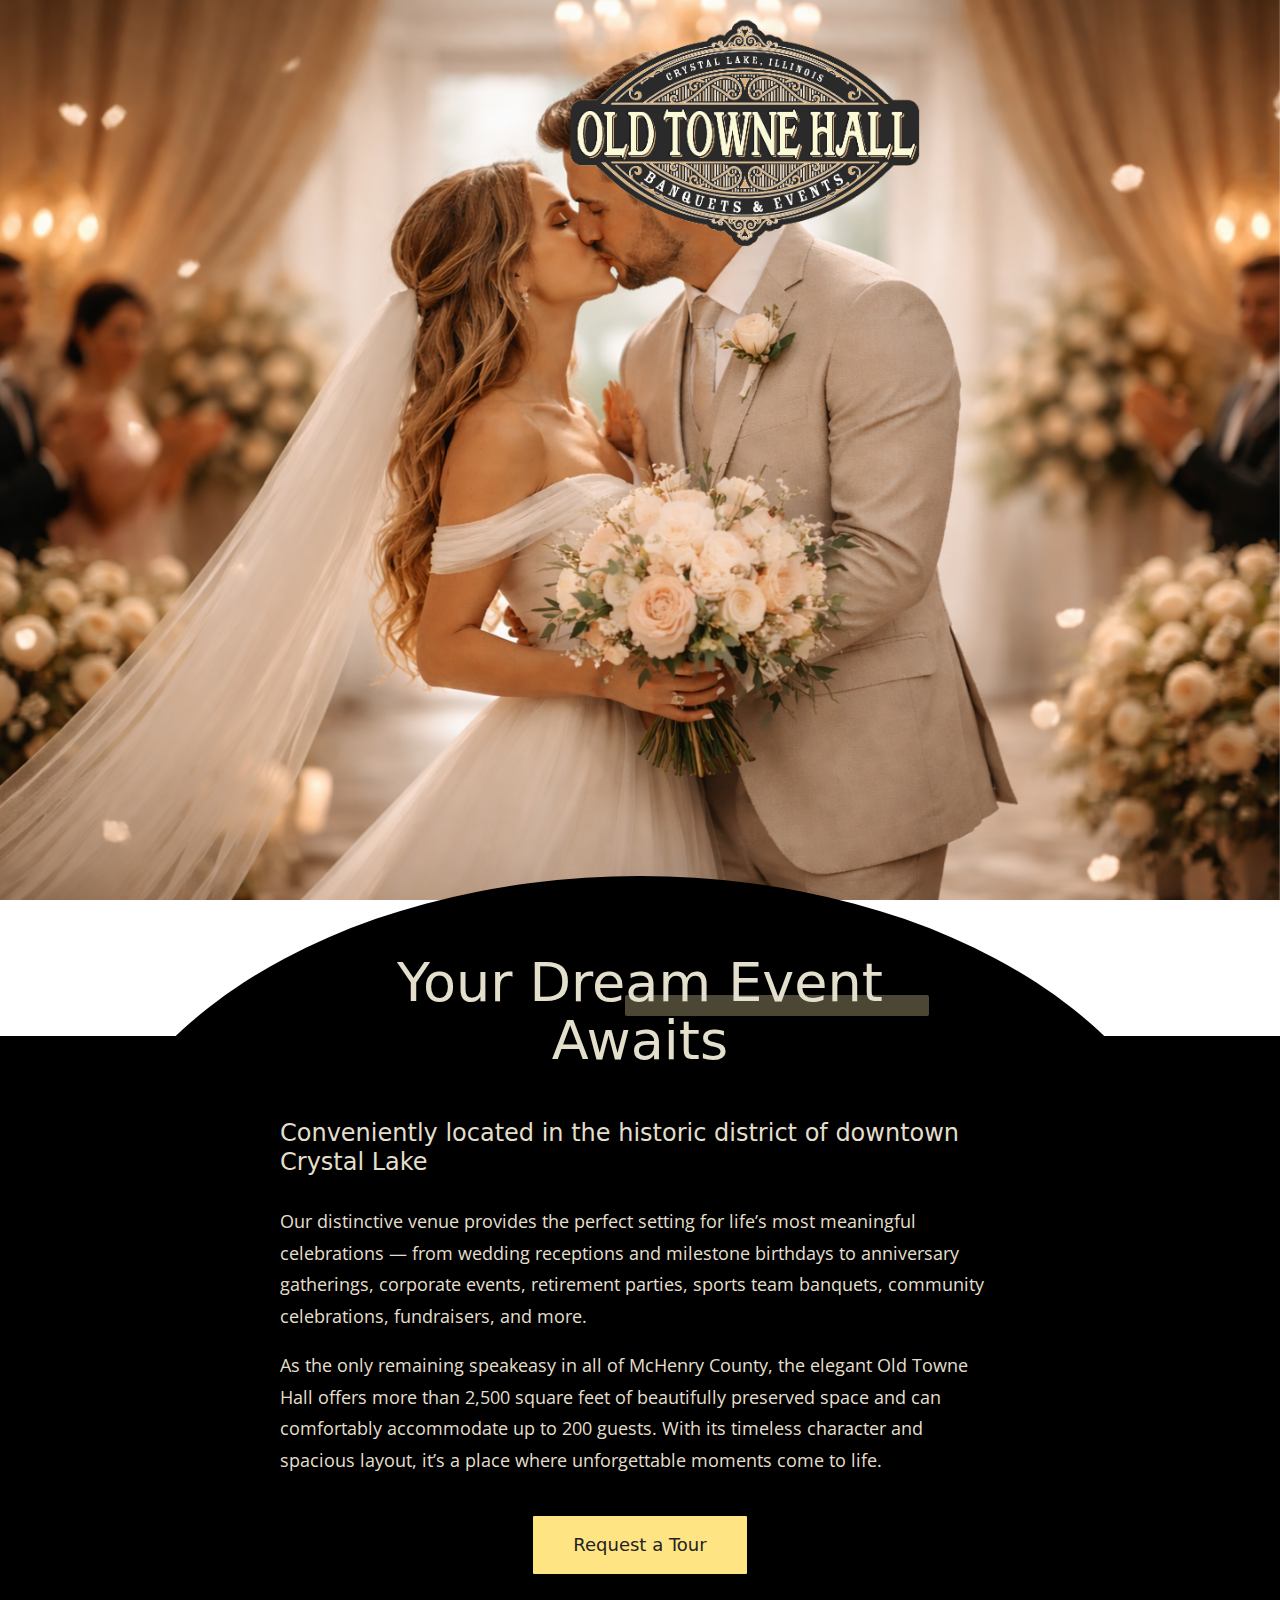
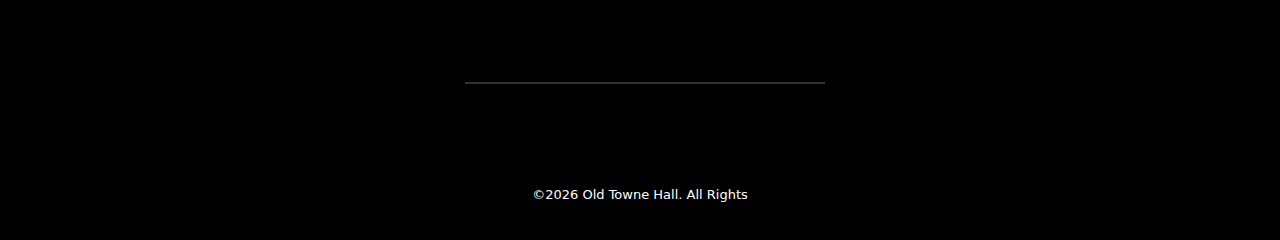
<file: index.html>
<!doctype html>
<html lang="en">
<head>
  <meta charset="utf-8" />
  <meta name="viewport" content="width=device-width, initial-scale=1" />
  <title>Old Towne Hall | Crystal Lakes gem of gems</title>
<link rel="preconnect" href="https://fonts.googleapis.com">
<link rel="preconnect" href="https://fonts.gstatic.com" crossorigin>
<link href="https://fonts.googleapis.com/css2?family=Open+Sans:ital,wght@0,300..800;1,300..800&family=Parisienne&display=swap" rel="stylesheet">
  <link rel="stylesheet" href="assets/styles.css" />
</head>
<body>
  <header class="topbar container">

    <div class="brand">
      <a href="index.html">
        <span class="logo" aria-hidden="true">
          <img src="assets/images/logo-main.webp" alt="">
        </span>
      </a>
    </div>
  </header>

  <section class="entry-hero" style="background-image: url(assets/images/hero-image.png);"></section>

  <main class="homepage-primary">
    <div class="container">
      <div class="hero-card alt-container">
        <h1 class="alt-section-title">
          Your Dream Event Awaits
          <span></span>
        </h1>
        <span class="sexy-back">
          <h2>Conveniently located in the historic district of downtown Crystal Lake</h2>
        </span>
          <p>Our distinctive venue provides the perfect setting for life’s most meaningful celebrations — from wedding receptions and milestone birthdays to anniversary gatherings, corporate events, retirement parties, sports team banquets, community celebrations, fundraisers, and more.</p>
          <p>As the only remaining speakeasy in all of McHenry County, the elegant Old Towne Hall offers more than 2,500 square feet of beautifully preserved space and can comfortably accommodate up to 200 guests. With its timeless character and spacious layout, it’s a place where unforgettable moments come to life.</p>
        <div class="actions">
          <a class="btn" href="contact.html">Request a Tour</a>
        </div>
      </div>

    </div>
  </main>

  <footer class="footer">
    <div class="container footerRow">
      <div>©<span id="y">2026</span> Old Towne Hall. All Rights</div>
    </div>
  </footer>
</body>
</html>
</file>
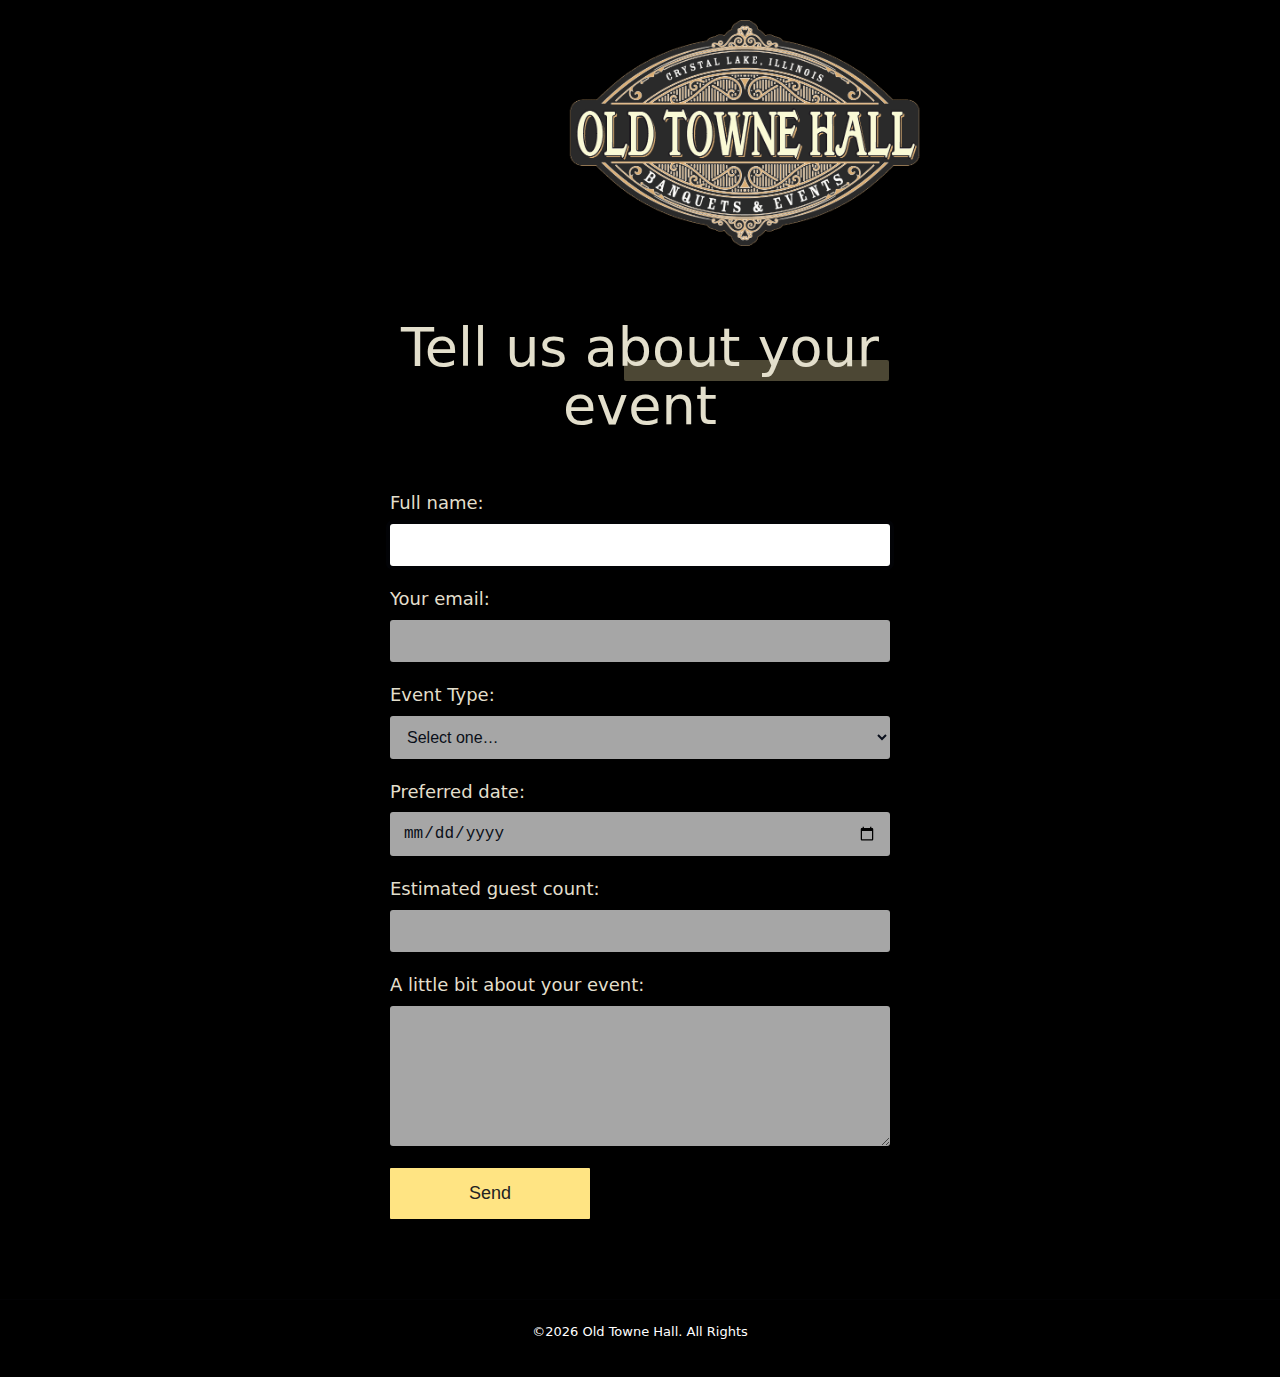
<file: contact.html>
<!doctype html>
<html lang="en">
<head>
  <meta charset="utf-8" />
  <meta name="viewport" content="width=device-width, initial-scale=1" />
  <title>Contact — Old Towne Hall | Crystal Lakes gem of gems</title>
  <link rel="stylesheet" href="assets/styles.css" />
</head>
<body class="contact">
  <header class="topbar container">
    <div class="brand">
      <a href="index.html">
        <span class="logo" aria-hidden="true">
          <img src="assets/images/logo-main.webp" alt="">
        </span>
      </a>
    </div>
  </header>

  <main class="section">
    <div class="container contact-form">
      <div class="panel">
        <h1 class="alt-section-title">
        Tell us about your event
          <span></span>
        </h1>
        <form class="form" action="https://formspree.io/f/xdalpdrp" method="POST">
          <div class="field">
            <label for="full-name">
              Full name:
              <input id="full-name" type="text" name="full-name" required autofocus>
            </label>
          </div>
          <div class="field">
            <label for="email-address">
              Your email:
              <input id="email-address" type="email" name="email-address" required>
            </label>            
          </div>
          <div class="field">
            <label for="event-type">
              Event Type:
              <select id="event-type" name="event-type" required>
                <option value="">Select one…</option>
                <option>Wedding</option>
                <option>Fundraiser</option>
                <option>Corporate</option>
                <option>Private Party</option>
                <option>Other</option>
              </select>
            </label>
          </div>
          <div class="field">
            <label for="date">
              Preferred date:
              <input id="date" type="date" name="date_range">
            </label>
          </div>
          <div class="field">
            <label for="guest-count">
              Estimated guest count:
              <input id="guest-count" type="number" name="guest-count">
            </label>
          </div>
          <label>
            A little bit about your event:
            <textarea name="message"></textarea>
          </label>
          <button class="btn" type="submit">Send</button>
        </form>
      </div>
    </div>
  </main>

  <footer class="footer">
    <div class="container footerRow">
      <div>©<span id="y">2026</span> Old Towne Hall. All Rights</div>
    </div>
  </footer>
</body>
</html>
</file>
<file: assets/styles.css>
/* =========================================================
   Mobile-first, responsive grayscale theme (LIGHT)
   ========================================================= */

/* ---- Design tokens ---- */
:root{
  /* Colors (light theme) */
  --bg: #f6f7f9;          /* page background */
  --panel: #ffffff;       /* card background */
  --panel-2: #f1f3f6;     /* subtle alternate */
  --text: #0f172a;        /* slate-ish */
  --muted: #475569;       /* muted text */
  --line: #d8dee8;        /* borders */
  --accent: #0b1220;      /* stronger grayscale accent */

  /* Effects */
  --shadow: 0 14px 40px rgba(15, 23, 42, .10);

  /* Radii */
  --radius: 5px;
  --radius-sm: 3px;

  /* Typography */
  --font: ui-sans-serif, system-ui, -apple-system, Segoe UI, Roboto, Helvetica, Arial, "Apple Color Emoji", "Segoe UI Emoji";
  --lh: 1.55;

  /* Layout */
  --max: 1120px;

  /* Spacing scale (mobile-first) */
  --pad-x: 16px;               /* container horizontal padding */
  --gap-1: 10px;
  --gap-2: 14px;
  --gap-3: 16px;
  --gap-4: 22px;
  --gap-5: 28px;

  /* Section spacing */
  --section-y: 42px;

  /* Inputs */
  --input-bg: #ffffff;
  --input-border: rgba(15, 23, 42, .16);
  --focus: rgba(15, 23, 42, .14);
}

/* ---- Breakpoints ----
   600px: larger phones / small tablets
   900px: tablets / small desktops
   1200px: wide desktops
*/
@media (min-width: 600px){
  :root{
    --pad-x: 22px;
    --section-y: 56px;
    --gap-4: 24px;
    --gap-5: 34px;
  }
}
@media (min-width: 900px){
  :root{
    --pad-x: 28px;
    --section-y: 62px;
    --gap-4: 26px;
    --gap-5: 40px;
  }
}
@media (min-width: 1200px){
  :root{ --pad-x: 30px; }
}

/* ---- Base / reset-ish ---- */
*{ box-sizing:border-box; }
html, body{ height:100%; }
body {
  font-family: var(--font);
  font-size: 18px;
  color: var(--text);
  line-height: var(--lh);
  position: relative;
  -webkit-font-smoothing: antialiased;
  text-rendering: optimizeLegibility;
  margin: 0;
}

a{ color:inherit; text-decoration:none; }
img{ max-width:100%; display:block; }

.container{
  width: min(var(--max), calc(100% - (var(--pad-x) * 2)));
  margin-inline:auto;
}

/* =========================================================
   Topbar / Nav (mobile-first)
   ========================================================= */
.topbar{  
  position: sticky;
  top: 0;
  z-index: 500;
}

.contact {
  background-color: #000;

  .topbar {
    position: relative;
  }
}

.topbar {
  &.container {
    padding: 0 40px;
    width: 1490px;
  }
}

.nav{
  padding: 12px 0;
}

.brand{
  padding-top: 20px;
  text-align: center;
  width: 500px;
  margin: 0 auto;
}

.brand a {
  display: inline-block;
  width: 355px;
}

.brand a img {
  height: auto;
  max-width: 100%;
}

.logo{
}

.navlinks{
    float: left;
}

.navlinks a{
  font-size: 13px;
  color: #fff;
  padding: 8px 10px;
  line-height: 1;
  font-weight: 500;
}

.navlinks a:hover{
  border-bottom: 5px white
}

.navlinks a.active{
  border-bottom: 5px white
}

.contact-aside {
  &.btn {
    float: right;
  }
}

.navlinks, .contact-aside {
    position: relative;
    top: 123px;
}

/* Slightly roomier nav on larger screens */
@media (min-width: 900px){
  .nav{ padding: 14px 0; }
  .navlinks a{
    font-size: 18px;
    padding: 9px 10px;
  }
}

/* =========================================================
   Cards / common UI
   ========================================================= */
.card{
  background: linear-gradient(180deg, rgba(255,255,255,1), rgba(255,255,255,.96));
  border: 1px solid rgba(15,23,42,.10);
  border-radius: var(--radius);
  /* box-shadow: var(--shadow); */
}

.kicker{
  color: rgba(15, 23, 42, .62);
  font-size: 12px;
  letter-spacing: .16em;
  text-transform: uppercase;
}

.btn{
  /* background-color: #ebebeb; */
  background-color: #ffe483;
  border-radius: 1px;
  color: #222;
  padding: 8px 40px;
}

.btn:hover{
   background-color: #ffdb5c;
}

.btn.primary{
  background: linear-gradient(180deg, rgba(15,23,42,.10), rgba(15,23,42,.04));
  border-color: rgba(15,23,42,.22);
}

.btn.ghost{
  background: transparent;
}

/* =========================================================
   Typography (fluid)
   ========================================================= */
h1{
  color: #717171;
  font-size: clamp(28px, 6vw, 54px);
  margin: 10px 0 25px;
  line-height: 1.06;
}
h2{
  margin: 0 0 14px;
  font-size: clamp(18px, 2.6vw, 24px);
  line-height: 1.2;
}
h3{
  margin: 0;
  font-size: 16px;
  line-height: 1.25;
}
p.lead{
  margin: 0;
  color: rgba(15,23,42,.72);
  font-size: clamp(14px, 2.2vw, 16px);
  line-height: 1.65;
  max-width: 65ch;
}
.small{
  color: rgba(15,23,42,.68);
  font-size: 13px;
  line-height: 1.55;
}

/* =========================================================
   Sections / Layout blocks (mobile-first)
   ========================================================= */
.section {
  padding: 18px 0 var(--section-y);
}

.hero-card {
  padding-top: 50px;
  position: relative;
  top: -160px;
  /* background-color: #fff; */
  background-color: #000;
  border-radius: 50%;
}

.alt-section-title {
    margin: 0 0 50px;
    position: relative;
    text-align: center;
    z-index: 100;
    font-weight: 200;
    color: #e3dfcc;

  span {
    display: block;

    &:after {
      background-color: #4c4734;
      content: '';
      position: absolute;
      height: 21px;
      width: 49%;
      display: inline-block;
      top: 41px;
      right: 21px;
      z-index: -1;
      border-radius: 2px;
    }
  }
}

.hero-card {
  h2 {
      font-size: 24px;
      font-weight: 400;
      margin-bottom: 30px;
      color: #e3dfcc;
  }

  .alt-section-title {
    margin: 50px;
  }
}

.sideCard{
  padding: 16px;
  display:grid;
  gap: 12px;
}

@media (min-width: 600px){
  .hero{ padding: 52px 0 18px; }
  .hero-card{ padding: 22px; }
  .sideCard{ padding: 18px; }
}

@media (min-width: 900px){
  .hero{ padding: 64px 0 24px; }
  /* .heroGrid{ grid-template-columns: 1.2fr .8fr; gap: 24px; } */
  .hero-card{ padding: 28px; }
}

/* ---- Stats ---- */
.stat{
  display:flex;
  gap: 12px;
  padding: 14px;
  border-radius: 16px;
  border: 1px solid rgba(15,23,42,.10);
  background: rgba(15,23,42,.02);
}
.badge{
  width: 44px;
  height: 44px;
  border-radius: 14px;
  display:grid;
  place-items:center;
  border: 1px solid rgba(15,23,42,.14);
  background: rgba(15,23,42,.04);
  font-weight: 900;
}
.stat h3{ margin:0; font-size: 14px; }
.stat p{ margin:2px 0 0; color: rgba(15,23,42,.70); font-size: 13px; line-height: 1.4; }

/* ---- Feature grid ---- */
.grid3{
  display:grid;
  grid-template-columns: 1fr; /* mobile */
  gap: var(--gap-3);
}
@media (min-width: 900px){
  .grid3{ grid-template-columns: repeat(3, 1fr); gap: 16px; }
}

.feature{ padding: 16px; }
.feature h3{ margin: 10px 0 6px; font-size: 16px; }
.feature p{ margin: 0; color: rgba(15,23,42,.70); line-height: 1.55; font-size: 14px; }

.icon{
  width: 42px;
  height: 42px;
  border-radius: 14px;
  border: 1px solid rgba(15,23,42,.14);
  background: rgba(15,23,42,.04);
  display:grid;
  place-items:center;
  font-weight: 900;
}

/* ---- Split panels ---- */
.split{
  display:grid;
  grid-template-columns: 1fr; /* mobile */
  gap: var(--gap-3);
}
@media (min-width: 900px){
  .split{ grid-template-columns: 1fr 1fr; gap: 16px; }
}

.panel{ padding: 16px; }
@media (min-width: 600px){
  .panel{ padding: 18px; }
}

.panel p, .panel li{
  color: rgba(15,23,42,.70);
  line-height: 1.6;
  font-size: 14px;
}
.panel ul{ padding-left: 18px; margin: 10px 0 0; }

/* =========================================================
   Gallery (mobile-first, then enhance)
   ========================================================= */
.gallery{
  display:grid;
  grid-template-columns: 1fr; /* mobile default */
  gap: 12px;
}

.ph{
  height: 180px;
  border-radius: 18px;
  border: 1px solid rgba(15,23,42,.10);
  background:
    radial-gradient(140px 120px at 30% 25%, rgba(15,23,42,.08), transparent 60%),
    linear-gradient(135deg, rgba(15,23,42,.06), rgba(15,23,42,.02));
}

/* Optional modifiers */
.ph.tall{ height: 220px; }
.ph.small{ height: 160px; }

/* On tablets and up, use a 12-col layout */
@media (min-width: 900px){
  .gallery{
    grid-template-columns: repeat(12, 1fr);
    gap: 12px;
  }
  .ph{ height: 180px; }
  .ph.tall{ height: 380px; }
  .ph.small{ height: 140px; }

  .g1{ grid-column: span 5; }
  .g2{ grid-column: span 7; }
  .g3{ grid-column: span 4; }
  .g4{ grid-column: span 4; }
  .g5{ grid-column: span 4; }
  .g6{ grid-column: span 12; }
}

/* =========================================================
   Pricing (mobile-first)
   ========================================================= */
.pricing{
  display:grid;
  grid-template-columns: 1fr;
  gap: var(--gap-3);
}
@media (min-width: 900px){
  .pricing{
    grid-template-columns: repeat(3, 1fr);
    gap: 16px;
  }
}

.priceCard{
  padding: 16px;
  position: relative;
}
@media (min-width: 600px){
  .priceCard{ padding: 18px; }
}

.price{
  font-size: clamp(28px, 4vw, 36px);
  font-weight: 850;
  margin: 10px 0 6px;
}

.pills{
  margin-top: 12px;
  display:flex;
  flex-wrap:wrap;
  gap: 8px;
}
.pill{
  font-size: 12px;
  padding: 7px 10px;
  border-radius: 999px;
  border: 1px solid rgba(15,23,42,.12);
  background: rgba(15,23,42,.03);
  color: rgba(15,23,42,.68);
}

/* =========================================================
   Forms (mobile-first)
   ========================================================= */
.form{
  display:grid;
  gap: 12px;
}
.field{
  display:grid;
  gap: 6px;
  margin-bottom: 5px;
}

label {
  color: #878787;
}

input, textarea, select{
  font-size: 16px;
  width: 100%;
  opacity: .65;
  padding: 12px 12px;
  border-radius: var(--radius-sm);
  border: 0 none;
  background: var(--input-bg);
  color: var(--text);
  outline: none;
  margin-top: 7px;

  &::placeholder {
    color: #fff;
  }
}

input:focus, textarea:focus, select:focus{
  border-color: rgba(15,23,42,.24);
  box-shadow: 0 0 0 4px var(--focus);
  opacity: 1;
}

textarea{
  min-height: 140px;
  resize: vertical;
}

.container.contact-form {
  margin: 30px auto 0;
}

.contact-form {
  .alt-section-title {
    margin: 0 auto 55px;
    max-width: 540px;
  }

  .btn {
    font-size: 18px;
    padding: 15px 40px;
    max-width: 200px;
  }

  label {
    color: #e3dfcc;
  }

  form {
    max-width: 500px;
    margin: 0 auto;
  }
}

/* Slightly nicer spacing for larger screens */
@media (min-width: 900px){
  .form{ gap: 14px; }
  input, textarea, select{ padding: 12px 13px; }
}

form button {
  border: none;
}

/* =========================================================
   Footer
   ========================================================= */
.footer{
  border-top: 1px solid rgba(15,23,42,.10);
  padding: 22px 0 34px;
  font-size: 13px;
  background: #000;
  color: #fff;
  text-align: center;

  a {
    color: #fff;
  }
}


/* =========================================================
   Optional accessibility / quality-of-life
   ========================================================= */
@media (prefers-reduced-motion: reduce){
  *{ scroll-behavior: auto !important; }
  .btn{ transition: none; }
  .btn:hover{ transform: none; box-shadow: none; }
}

.entry-hero {
    height: 100vh;
    background-size: cover;
    background-position: top center;
    background-repeat: no-repeat;
    position: fixed;
    top: 0;
    z-index: -1;
    width: 100%;
}

.entry-hero img {
  min-width: 100%;
  height: auto;
}

.homepage-primary {
  /* background-color: #fff; */
  background-color:#000;
  margin-top: 87vh;
}

p {
  /* color: #bbb; */
  color: #e3dfcc;
  font-family: "Open Sans", sans-serif;
  font-optical-sizing: auto;
  font-weight: 400;
  font-style: normal;
  font-variation-settings:
    "wdth" 100;
  line-height: 1.75;
}

.alt-container {
  padding-left: 200px;
  padding-right: 200px;
}

.hero-card .actions {
  text-align: center;
  margin-top: 40px;
  position: relative;

  .btn {
    display: inline-block;
    padding: 15px 40px;
  }

  &:after {
        content: "";
        width: 50%;
        height: 2px;
        background-color: #333;
        position: absolute;
        bottom: -110px;
        left: 50%;
        margin-left: -175px;
  }
}
</file>
